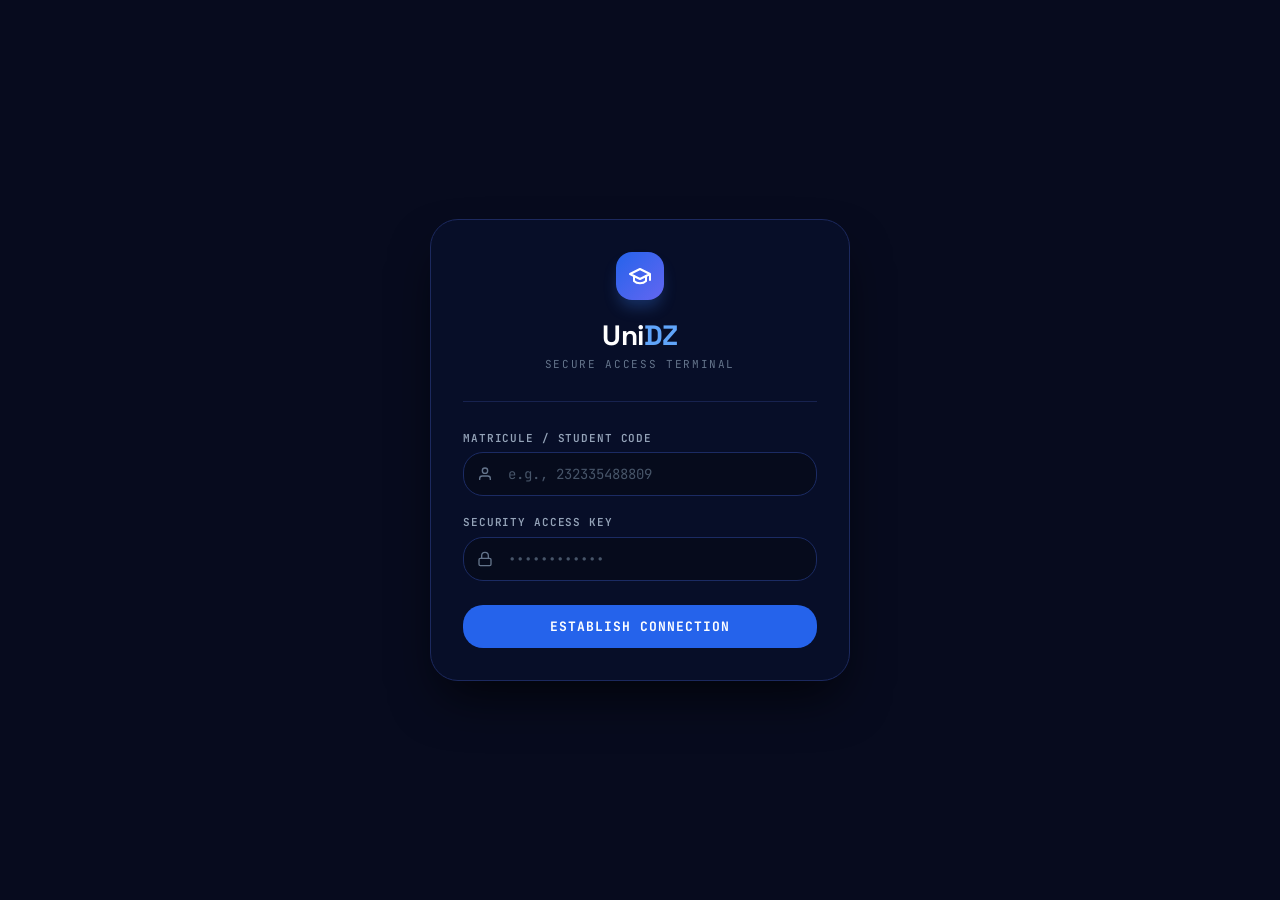
<file: frontend/home.html>
<!DOCTYPE html>
<html lang="en">
<head>
    <meta charset="UTF-8" />
    <meta name="viewport" content="width=device-width, initial-scale=1.0" />
    <title>UniDZ · Student Portal Dashboard</title>
    <link rel="preconnect" href="https://fonts.googleapis.com" />
    <link rel="preconnect" href="https://fonts.gstatic.com" crossorigin />
    <link href="https://fonts.googleapis.com/css2?family=Space+Mono:wght@400;700&family=Syne:wght@400;600;700;800&display=swap" rel="stylesheet" />
    <link rel="stylesheet" href="Style.css" />
</head>
<body>
    <canvas id="bg-canvas"></canvas>

    <div id="app">
        <aside id="sidebar">
            <div class="sidebar-brand">
                <div class="brand-text">
                    <h1>Uni<span>DZ</span></h1>
                    <small>Student Portal</small>
                </div>
            </div>

            <nav class="sidebar-menu">
                <div class="nav-item active" id="nav-home" onclick="navigate('home', this)">
                    Dashboard Overview
                </div>
                <div class="nav-item" id="nav-records" onclick="navigate('records', this)">
                    Academic Logs
                </div>
            </nav>

            <div class="sidebar-footer" onclick="handlePortalLogout()">
                Terminate Session
            </div>
        </aside>

        <div id="main">
            <header id="header">
                <div class="header-breadcrumb">
                    UniDZ / <span id="breadcrumb-label">Dashboard Overview</span>
                </div>
            </header>

            <div id="content">
                <div class="page active" id="page-home">
                    <div class="home-welcome-message" id="welcome-text">Loading session...</div>
                    <div class="profile-details" id="profile-details"></div>
                </div>

                <div class="page" id="page-records">
                    <div class="section-title">Academic Logs</div>
                    <div class="sem-tabs">
                        <div class="sem-tab active" data-sem="1" onclick="selectSem(1, this)">Semester 01</div>
                        <div class="sem-tab"        data-sem="2" onclick="selectSem(2, this)">Semester 02</div>
                        <div class="sem-tab"        data-sem="3" onclick="selectSem(3, this)">Semester 03</div>
                        <div class="sem-tab locked" title="Term Data Unreleased">Semester 04</div>
                    </div>
                    <div id="sem-content"></div>
                </div>
            </div>
        </div>
    </div>
    <script src="JS\home.js"></script>
</body>
</html>
</file>
<file: frontend/Style.css>
/* ── Google Fonts ── */
@import url('https://fonts.googleapis.com/css2?family=Inter:wght@300;400;500;600;700&family=Space+Grotesk:wght@400;500;600;700&family=JetBrains+Mono:wght@400;500;600;700&display=swap');
/* 1. CSS CUSTOM PROPERTIES (Design Tokens) */
:root {
  /* Typography */
  --font-sans:    "Inter", ui-sans-serif, system-ui, sans-serif;
  --font-display: "Space Grotesk", sans-serif;
  --font-mono:    "JetBrains Mono", ui-monospace, SFMono-Regular, monospace;

  /* Brand Palette */
  --color-brand-blue-400:   #60a5fa;
  --color-brand-blue-500:   #3b82f6;
  --color-brand-blue-600:   #2563eb;
  --color-brand-indigo-400: #818cf8;
  --color-brand-indigo-500: #6366f1;
  --color-brand-indigo-600: #4f46e5;

  /* Background Scale (Dark) */
  --bg-deep:          #070b1e;   /* app root dark bg */
  --bg-sidebar:       #0a0f24;
  --bg-header:        #080d20;
  --bg-card:          #0c1432;
  --bg-card-alt:      #0d163a;
  --bg-card-deep:     #070e28;
  --bg-surface:       #090f28;
  --bg-surface-alt:   #090f26;
  --bg-input:         #060b1c;
  --bg-modal:         #0c1432;
  --bg-inset:         #090e24;
  --bg-row-hover:     #0f193f;

  /* Border Colors (Dark) */
  --border-subtle:    #17224f;
  --border-mid:       #1a254c;
  --border-card:      #1c295e;
  --border-header:    #131d3d;
  --border-row:       #141d3e;
  --border-surface:   #141b3d;
  --border-modal:     #1e2c65;
  --border-input:     #1b2b63;

  /* Semantic Colors */
  --color-emerald-400: #34d399;
  --color-emerald-500: #10b981;
  --color-rose-400:    #fb7185;
  --color-amber-500:   #f59e0b;
  --color-sky-400:     #38bdf8;
  --color-teal-400:    #2dd4bf;
  --color-purple-400:  #c084fc;
  --color-red-500:     #ef4444;

  /* Text Scale */
  --text-primary:   #f1f5f9;   /* slate-100 */
  --text-secondary: #cbd5e1;   /* slate-300 */
  --text-muted:     #94a3b8;   /* slate-400 */
  --text-faint:     #64748b;   /* slate-500 */
  --text-subtle:    #475569;   /* slate-600 */

  /* Spacing / Radius */
  --radius-sm:   0.5rem;    /* 8px  */
  --radius-md:   0.75rem;   /* 12px */
  --radius-lg:   1rem;      /* 16px */
  --radius-xl:   1.25rem;   /* 20px */
  --radius-2xl:  1.5rem;    /* 24px */
  --radius-3xl:  1.75rem;   /* 28px */
  --radius-full: 9999px;

  /* Shadows */
  --shadow-card:   0 20px 25px -5px rgba(0,0,0,.4), 0 8px 10px -6px rgba(0,0,0,.4);
  --shadow-blue:   0 10px 15px -3px rgba(59,130,246,.15);
  --shadow-modal:  0 25px 50px -12px rgba(0,0,0,.7);

  /* Transitions */
  --transition-fast:   150ms ease;
  --transition-base:   200ms ease;
  --transition-slow:   300ms ease;
  --transition-colors: color var(--transition-base), background-color var(--transition-base),
                       border-color var(--transition-base);
}
/* 2. RESET / BASE */
*,
*::before,
*::after {
  box-sizing: border-box;
  margin: 0;
  padding: 0;
}

html {
  font-size: 16px;
  -webkit-font-smoothing: antialiased;
  -moz-osx-font-smoothing: grayscale;
  scroll-behavior: smooth;
}

body {
  font-family: var(--font-sans);
  background-color: var(--bg-deep);
  color: var(--text-primary);
  min-height: 100vh;
  line-height: 1.5;
}

img, svg { display: block; max-width: 100%; }

button {
  font-family: inherit;
  cursor: pointer;
  background: none;
  border: none;
}

input, textarea, select {
  font-family: inherit;
  font-size: inherit;
}

a { color: inherit; text-decoration: none; }

/* 3. SCROLLBAR */
::-webkit-scrollbar         { width: 6px; height: 6px; }
::-webkit-scrollbar-track   { background: transparent; }
::-webkit-scrollbar-thumb   { background: rgba(148,163,184,.2); border-radius: 4px; }
::-webkit-scrollbar-thumb:hover { background: rgba(148,163,184,.4); }

::-webkit-scrollbar-thumb        { background: rgba(255,255,255,.1); }
::-webkit-scrollbar-thumb:hover  { background: rgba(255,255,255,.2); }

/* 4. TYPOGRAPHY UTILITIES */
.font-sans    { font-family: var(--font-sans); }
.font-display { font-family: var(--font-display); }
.font-mono    { font-family: var(--font-mono); }
/* Display headings */
.heading-xl {
  font-family: var(--font-display);
  font-size: 2.25rem;  /* 36px */
  font-weight: 700;
  letter-spacing: -0.02em;
  line-height: 1.15;
  color: var(--text-primary);
}
.heading-lg {
  font-family: var(--font-display);
  font-size: 1.875rem; /* 30px */
  font-weight: 700;
  letter-spacing: -0.015em;
  color: var(--text-primary);
}
.heading-md {
  font-family: var(--font-display);
  font-size: 1.125rem; /* 18px */
  font-weight: 700;
  color: #fff;
}
.heading-sm {
  font-family: var(--font-display);
  font-size: 1rem;
  font-weight: 600;
  color: #fff;
}
/* Label / overline */
.label-overline {
  font-family: var(--font-mono);
  font-size: 0.6875rem; /* 11px */
  font-weight: 600;
  letter-spacing: 0.1em;
  text-transform: uppercase;
  color: var(--text-muted);
}
/* Code / mono inline */
.text-code {
  font-family: var(--font-mono);
  font-size: 0.75rem;
  color: var(--text-secondary);
}

/* 5. LAYOUT — APP SHELL */
#portal-app-root {
  display: flex;
  min-height: 100vh;
  background-color: var(--bg-deep);
  color: var(--text-primary);
  transition: var(--transition-colors);
}
/* Right workspace column */
#portal-main-workspace {
  flex: 1;
  display: flex;
  flex-direction: column;
  min-width: 0;
}
/* Scrollable main content */
#workspace-scrollable-content {
  flex: 1;
  overflow-y: auto;
  padding: 2rem;
}
@media (min-width: 768px) {
  #workspace-scrollable-content { padding: 2.5rem; }
}

/* 6. SIDEBAR */
#portal-sidebar {
  width: 16rem;          /* 256px */
  background-color: var(--bg-sidebar);
  color: #cbd5e1;
  display: flex;
  flex-direction: column;
  justify-content: space-between;
  border-right: 1px solid var(--border-mid);
  height: 100vh;
  position: sticky;
  top: 0;
  flex-shrink: 0;
}
/* Brand / logo row */
.sidebar-brand {
  padding: 1.5rem;
  display: flex;
  align-items: center;
  gap: 0.75rem;
  border-bottom: 1px solid #111c3d;
}

.sidebar-logo-icon {
  width: 2.25rem;
  height: 2.25rem;
  border-radius: var(--radius-md);
  background: linear-gradient(135deg, #2563eb, #6366f1);
  display: flex;
  align-items: center;
  justify-content: center;
  color: #fff;
  font-weight: 700;
  font-size: 1.125rem;
  box-shadow: 0 10px 15px -3px rgba(59,130,246,.2);
}

.sidebar-logo-icon svg {
  width: 1.25rem;
  height: 1.25rem;
  animation: pulse 2s cubic-bezier(0.4,0,0.6,1) infinite;
}

.sidebar-title {
  font-family: var(--font-display);
  font-size: 1.25rem;
  font-weight: 700;
  letter-spacing: 0.025em;
  color: #fff;
}
.sidebar-title span { color: var(--color-brand-blue-400); }

.sidebar-subtitle {
  font-family: var(--font-mono);
  font-size: 0.625rem;
  color: var(--text-faint);
  letter-spacing: 0.15em;
  text-transform: uppercase;
}
/* Navigation */
#sidebar-navigation {
  padding: 1rem;
  display: flex;
  flex-direction: column;
  gap: 0.5rem;
  margin-top: 1rem;
}

.nav-item {
  width: 100%;
  display: flex;
  align-items: center;
  gap: 1rem;
  padding: 0.875rem 0.75rem 0.875rem 0.75rem;
  border-radius: var(--radius-xl);
  font-size: 0.875rem;
  font-weight: 500;
  font-family: var(--font-sans);
  letter-spacing: 0.01em;
  transition: background-color var(--transition-base), color var(--transition-base),
              border-color var(--transition-base);
  position: relative;
  text-align: left;
  border-left: 4px solid transparent;
  color: #cbd5e1;
}

.nav-item:hover {
  background-color: rgba(15,23,42,.5);
  color: #fff;
}

.nav-item.active {
  background: linear-gradient(90deg, rgba(30,58,138,.6), rgba(30,58,138,.15));
  color: var(--color-brand-blue-400);
  border-left-color: var(--color-brand-blue-500);
}

.nav-item .nav-icon {
  width: 1.25rem;
  height: 1.25rem;
  transition: transform var(--transition-base);
  color: #94a3b8;
  flex-shrink: 0;
}

.nav-item:hover .nav-icon { transform: scale(1.1); color: #e2e8f0; }
.nav-item.active .nav-icon { color: var(--color-brand-blue-400); }

.nav-item .nav-active-dot {
  position: absolute;
  right: 0.75rem;
  width: 0.375rem;
  height: 0.375rem;
  border-radius: var(--radius-full);
  background-color: var(--color-brand-blue-500);
}
/* Sidebar footer / profile trigger */
#sidebar-footer {
  padding: 1rem;
  border-top: 1px solid #111c3d;
}

#profile-trigger-btn {
  width: 100%;
  display: flex;
  align-items: center;
  gap: 0.75rem;
  padding: 0.625rem;
  border-radius: var(--radius-xl);
  transition: background-color var(--transition-base);
  text-align: left;
}

#profile-trigger-btn:hover { background-color: rgba(15,23,42,.6); }

.profile-avatar {
  width: 2.5rem;
  height: 2.5rem;
  border-radius: var(--radius-full);
  background: linear-gradient(135deg, #6366f1, #3b82f6, #14b8a6);
  display: flex;
  align-items: center;
  justify-content: center;
  font-weight: 700;
  color: #fff;
  text-transform: uppercase;
  font-size: 0.875rem;
  border: 2px solid #334155;
  box-shadow: 0 4px 6px -1px rgba(0,0,0,.3);
  transition: border-color var(--transition-base);
  flex-shrink: 0;
}
#profile-trigger-btn:hover .profile-avatar { border-color: var(--color-brand-blue-400); }

.profile-name {
  font-size: 0.75rem;
  font-weight: 600;
  color: #fff;
  transition: color var(--transition-base);
  white-space: nowrap;
  overflow: hidden;
  text-overflow: ellipsis;
}
#profile-trigger-btn:hover .profile-name { color: var(--color-brand-blue-400); }

.profile-id {
  font-family: var(--font-mono);
  font-size: 0.625rem;
  color: var(--text-faint);
  white-space: nowrap;
  overflow: hidden;
  text-overflow: ellipsis;
}

.sidebar-version-bar {
  margin-top: 0.75rem;
  padding: 0 0.5rem;
  display: flex;
  align-items: center;
  justify-content: space-between;
  font-family: var(--font-mono);
  font-size: 0.625rem;
  color: #475569;
}

.sidebar-version-bar a:hover { color: var(--color-brand-blue-400); text-decoration: underline; }

/* 7. HEADER */
#portal-header {
  display: flex;
  align-items: center;
  justify-content: space-between;
  padding: 1.25rem 2rem;
  border-bottom: 1px solid var(--border-header);
  background-color: var(--bg-header);
  position: sticky;
  top: 0;
  z-index: 30;
  transition: var(--transition-colors);
}
/* Search bar */
.search-wrapper {
  position: relative;
  width: 100%;
  max-width: 28rem;
}

.search-icon {
  position: absolute;
  inset-block: 0;
  left: 1rem;
  display: flex;
  align-items: center;
  color: var(--text-muted);
  pointer-events: none;
}

.search-input {
  width: 100%;
  padding: 0.625rem 1rem 0.625rem 3rem;
  border-radius: var(--radius-full);
  border: 1px solid #1e293b;
  background-color: #111732;
  color: #f1f5f9;
  font-size: 0.875rem;
  transition: border-color var(--transition-base), box-shadow var(--transition-base),
              background-color var(--transition-base);
  outline: none;
}


.search-input::placeholder { color: #94a3b8; }

.search-input:focus {
  border-color: var(--color-brand-blue-500);
  box-shadow: 0 0 0 4px rgba(59,130,246,.12);
}

.search-clear-btn {
  position: absolute;
  right: 1rem;
  top: 50%;
  transform: translateY(-50%);
  font-family: var(--font-mono);
  font-size: 0.75rem;
  color: var(--text-muted);
  background-color: #1e293b;
  padding: 0.125rem 0.5rem;
  border-radius: var(--radius-sm);
  transition: color var(--transition-fast), background-color var(--transition-fast);
}
.search-clear-btn:hover { color: #e2e8f0; }
/* Header controls */
#header-controls {
  display: flex;
  align-items: center;
  gap: 1.5rem;
}

.connection-badge {
  display: none;
  align-items: center;
  gap: 0.5rem;
  padding: 0.375rem 0.75rem;
  border-radius: var(--radius-md);
  background-color: rgba(6,78,59,.3);
  color: #34d399;
  font-size: 0.75rem;
  font-weight: 500;
  border: 1px solid rgba(6,78,59,.3);
}

@media (min-width: 640px) { .connection-badge { display: flex; } }


.connection-badge-dot {
  width: 0.375rem;
  height: 0.375rem;
  border-radius: var(--radius-full);
  background-color: var(--color-emerald-500);
  animation: pulse 2s cubic-bezier(0.4,0,0.6,1) infinite;
}
/* Theme toggle */
.theme-toggle-group {
  display: flex;
  align-items: center;
  gap: 0.5rem;
  background-color: #111732;
  padding: 0.25rem;
  border-radius: var(--radius-full);
  border: 1px solid #1e293b;
}


.theme-btn {
  padding: 0.375rem;
  border-radius: var(--radius-full);
  transition: background-color var(--transition-slow), color var(--transition-slow);
}
/* .theme-btn.active-light — removed (always-dark build) */
.theme-btn.active-dark  { background-color: #1e293b; color: var(--color-brand-blue-400); box-shadow: 0 1px 3px rgba(0,0,0,.2); }
.theme-btn.inactive     { color: #94a3b8; }
.theme-btn.inactive:hover { color: #64748b; }
/* Toggle track */
.toggle-track {
  width: 2rem;
  height: 1rem;
  border-radius: var(--radius-full);
  background-color: #cbd5e1;
  position: relative;
  cursor: pointer;
  transition: background-color var(--transition-slow);
  display: none;
}
@media (min-width: 768px) { .toggle-track { display: block; } }
.toggle-track { background-color: var(--color-brand-blue-600); }

.toggle-thumb {
  width: 0.75rem;
  height: 0.75rem;
  border-radius: var(--radius-full);
  background-color: #fff;
  position: absolute;
  top: 0.125rem;
  left: 0.125rem;
  transition: transform var(--transition-slow);
}
.toggle-thumb.dark-active { transform: translateX(1.125rem); }
/* Notification bell */
#notifications-bell-btn {
  padding: 0.625rem;
  border-radius: var(--radius-full);
  border: 1px solid #1e293b;
  color: #cbd5e1;
  position: relative;
  transition: background-color var(--transition-base), color var(--transition-base);
}



.notification-dot {
  position: absolute;
  top: 0.375rem;
  right: 0.375rem;
  width: 0.5rem;
  height: 0.5rem;
  background-color: var(--color-red-500);
  border-radius: var(--radius-full);
  ring: 2px solid #fff;
}
/* Header user badge */
.header-user-group {
  display: flex;
  align-items: center;
  gap: 0.75rem;
  padding-left: 1rem;
  border-left: 1px solid #1e293b;
}

.header-user-name {
  font-size: 0.75rem;
  font-weight: 600;
  color: #fff;
  line-height: 1.25;
}

.header-user-role {
  font-family: var(--font-mono);
  font-size: 0.625rem;
  color: var(--text-muted);
}

.header-avatar {
  width: 2.25rem;
  height: 2.25rem;
  border-radius: var(--radius-full);
  background-color: rgba(37,99,235,.15);
  border: 1px solid rgba(30,64,175,.3);
  display: flex;
  align-items: center;
  justify-content: center;
  color: var(--color-brand-blue-400);
  font-weight: 700;
  text-transform: uppercase;
  font-size: 0.75rem;
}

/* 8. WELCOME CARD BANNER */
#welcome-banner-card {
  position: relative;
  overflow: hidden;
  border-radius: var(--radius-3xl);
  background: linear-gradient(90deg, #0d163a, #080d24);
  border: 1px solid #1a254c;
  padding: 2rem;
  color: #fff;
  box-shadow: var(--shadow-card);
  display: flex;
  flex-direction: column;
  align-items: center;
  justify-content: space-between;
  gap: 2rem;
}

@media (min-width: 768px) {
  #welcome-banner-card {
    flex-direction: row;
    padding: 2.5rem;
  }
}
/* Abstract glow decorations */
.welcome-glow-1 {
  position: absolute;
  top: 0; right: 0;
  width: 24rem; height: 24rem;
  background: rgba(37,99,235,.1);
  border-radius: var(--radius-full);
  filter: blur(3rem);
  pointer-events: none;
  margin-right: -5rem;
  margin-top: -5rem;
}

.welcome-glow-2 {
  position: absolute;
  bottom: 0;
  right: 25%;
  width: 15rem; height: 15rem;
  background: rgba(99,102,241,.05);
  border-radius: var(--radius-full);
  filter: blur(2rem);
  pointer-events: none;
}
/* Session badge */
.session-badge {
  display: inline-flex;
  align-items: center;
  gap: 0.5rem;
  padding: 0.375rem 0.875rem;
  border-radius: var(--radius-full);
  background-color: rgba(59,130,246,.1);
  color: var(--color-brand-blue-400);
  border: 1px solid rgba(59,130,246,.15);
  font-size: 0.75rem;
  font-weight: 500;
  font-family: var(--font-mono);
}

.welcome-headline {
  font-family: var(--font-display);
  font-size: 2rem;
  font-weight: 500;
  letter-spacing: -0.02em;
  line-height: 1.2;
  margin-top: 1rem;
}
@media (min-width: 768px) { .welcome-headline { font-size: 2.25rem; } }
.welcome-headline .name { color: #bfdbfe; font-weight: 600; }

.welcome-subtitle {
  color: #94a3b8;
  font-size: 0.875rem;
  font-family: var(--font-sans);
  font-weight: 300;
  line-height: 1.7;
  max-width: 36rem;
  margin-top: 0.75rem;
}
.welcome-subtitle .university { color: #fff; font-weight: 500; }
.welcome-subtitle .faculty    { color: #cbd5e1; font-weight: 500; }
/* Welcome meta row */
.welcome-meta-row {
  padding-top: 0.5rem;
  display: flex;
  flex-wrap: wrap;
  align-items: center;
  gap: 1rem;
  border-top: 1px solid rgba(30,41,59,.6);
  margin-top: 1rem;
}

.welcome-meta-chip {
  display: flex;
  align-items: center;
  gap: 0.375rem;
  background-color: #090e24;
  padding: 0.375rem 0.625rem;
  border-radius: var(--radius-md);
  border: 1px solid #0f172a;
  font-family: var(--font-mono);
  font-size: 0.75rem;
  color: #94a3b8;
}

.welcome-meta-chip svg { color: #818cf8; width: 0.875rem; height: 0.875rem; }
/* Illustration panel */
#welcome-card-illustration {
  position: relative;
  z-index: 10;
  width: 100%;
  flex-shrink: 0;
  height: 10rem;
  display: flex;
  align-items: center;
  justify-content: center;
  overflow: hidden;
}

@media (min-width: 768px) {
  #welcome-card-illustration { width: 18rem; height: 12rem; }
}
@media (min-width: 1024px) {
  #welcome-card-illustration { width: 24rem; }
}

.welcome-illustration-img {
  object-fit: contain;
  width: 100%;
  height: 100%;
  max-height: 11rem;
  filter: drop-shadow(0 25px 25px rgba(0,0,0,.5));
}
@media (min-width: 768px) { .welcome-illustration-img { max-height: 13rem; } }

/* 9. INFO CARDS GRID */
#student-info-section { display: flex; flex-direction: column; gap: 1.5rem; }

.info-section-header {
  display: flex;
  align-items: center;
  justify-content: space-between;
}

.info-section-title {
  font-family: var(--font-display);
  font-size: 1.5rem;
  font-weight: 600;
  color: #fff;
  letter-spacing: -0.015em;
  display: flex;
  align-items: center;
  gap: 0.5rem;
}

.info-section-badge {
  font-family: var(--font-mono);
  font-size: 0.6875rem;
  font-weight: 400;
  color: var(--text-faint);
  padding: 0.125rem 0.5rem;
  border-radius: var(--radius-full);
  background-color: #121c3c;
  border: 1px solid rgba(30,41,59,.6);
}

#info-cards-grid {
  display: grid;
  grid-template-columns: 1fr;
  gap: 1.25rem;
}

@media (min-width: 640px)  { #info-cards-grid { grid-template-columns: repeat(2, 1fr); } }
@media (min-width: 1024px) { #info-cards-grid { grid-template-columns: repeat(4, 1fr); } }

.info-card {
  cursor: pointer;
  border-radius: var(--radius-2xl);
  padding: 1.5rem;
  display: flex;
  flex-direction: column;
  align-items: center;
  justify-content: center;
  text-align: center;
  transition: transform var(--transition-slow), box-shadow var(--transition-slow),
              border-color var(--transition-slow);
  position: relative;
  overflow: hidden;
  height: 11rem;
  background-color: var(--bg-card-alt);
  border: 1px solid var(--border-card);
}


.info-card:hover {
  transform: scale(1.025) translateY(-4px);
  border-color: rgba(59,130,246,.4);
  box-shadow: 0 20px 25px -5px rgba(0,0,0,.5), 0 8px 10px -6px rgba(59,130,246,.05);
}
/* Corner gradient accent */
.info-card-corner {
  position: absolute;
  top: 0; right: 0;
  width: 4rem; height: 4rem;
  border-bottom-left-radius: var(--radius-full);
  opacity: 0.8;
  transition: transform var(--transition-slow);
}
.info-card:hover .info-card-corner { transform: scale(1.25); }
/* Color variants */
.info-card-corner.blue    { background: linear-gradient(225deg, rgba(59,130,246,.2), rgba(37,99,235,.05)); }
.info-card-corner.indigo  { background: linear-gradient(225deg, rgba(99,102,241,.2), rgba(79,70,229,.05)); }
.info-card-corner.purple  { background: linear-gradient(225deg, rgba(192,132,252,.2), rgba(147,51,234,.05)); }
.info-card-corner.violet  { background: linear-gradient(225deg, rgba(139,92,246,.2), rgba(109,40,217,.05)); }
.info-card-corner.sky     { background: linear-gradient(225deg, rgba(56,189,248,.2), rgba(14,165,233,.05)); }
.info-card-corner.teal    { background: linear-gradient(225deg, rgba(45,212,191,.2), rgba(20,184,166,.05)); }

.info-card-icon {
  position: absolute;
  top: 1rem; right: 1rem;
  width: 1rem; height: 1rem;
  opacity: 0.6;
  transition: opacity var(--transition-base);
}
.info-card:hover .info-card-icon { opacity: 1; }

.info-card-label {
  font-family: var(--font-mono);
  font-size: 0.625rem;
  font-weight: 500;
  letter-spacing: 0.15em;
  text-transform: uppercase;
  color: var(--text-faint);
  transition: color var(--transition-base);
  position: relative;
  z-index: 1;
}
.info-card:hover .info-card-label { color: var(--color-brand-blue-400); }

.info-card-value {
  font-family: var(--font-display);
  font-weight: 700;
  line-height: 1.25;
  color: #fff;
  position: relative;
  z-index: 1;
  margin-top: 0.75rem;
}
.info-card-value.text-xl  { font-size: 1.25rem; }
.info-card-value.text-base { font-size: 1rem; font-weight: 600; }
.info-card-value.text-rank {
  font-family: var(--font-mono);
  font-size: 3rem;
  letter-spacing: -0.02em;
  color: #93c5fd;
  padding: 0.25rem 0;
}

.info-card-sublabel {
  font-family: var(--font-mono);
  font-size: 0.625rem;
  letter-spacing: 0.1em;
  text-transform: uppercase;
  color: var(--text-faint);
  display: block;
  margin-top: 0.25rem;
}

/* 10. HOME WIDGETS ROW */
#home-widgets-row {
  display: grid;
  grid-template-columns: 1fr;
  gap: 1.5rem;
}
@media (min-width: 1024px) {
  #home-widgets-row { grid-template-columns: repeat(12, 1fr); }
}
/* Generic dark card */
.dark-card {
  border-radius: var(--radius-2xl);
  background-color: var(--bg-card-deep);
  border: 1px solid var(--border-card);
  padding: 1.5rem;
  display: flex;
  flex-direction: column;
  gap: 1rem;
  box-shadow: var(--shadow-card);
}
/* Lecture session widget */
.session-widget { /* lg:col-span-7 */ }

.session-row {
  padding: 1rem;
  border-radius: var(--radius-xl);
  background-color: #090f28;
  border: 1px solid #141b3d;
  display: flex;
  align-items: center;
  justify-content: space-between;
  gap: 1rem;
}

.session-icon-wrap {
  width: 2.5rem; height: 2.5rem;
  border-radius: var(--radius-md);
  background-color: rgba(59,130,246,.1);
  display: flex;
  align-items: center;
  justify-content: center;
  color: var(--color-brand-blue-400);
  flex-shrink: 0;
}

.session-time {
  font-family: var(--font-mono);
  font-size: 0.625rem;
  color: var(--text-faint);
  text-transform: uppercase;
  letter-spacing: 0.08em;
  display: block;
}

.session-title {
  font-weight: 700;
  font-size: 0.875rem;
  color: #fff;
}

.session-room   { color: #cbd5e1; font-weight: 500; font-size: 0.75rem; display: block; text-align: right; }
.session-teacher { color: var(--text-faint); font-size: 0.75rem; display: block; text-align: right; }
/* Security widget */
.security-widget { /* lg:col-span-5 */ }

.security-badge-row {
  display: flex;
  align-items: center;
  justify-content: space-between;
  font-family: var(--font-mono);
  font-size: 0.75rem;
  color: var(--text-faint);
  background-color: #090f28;
  padding: 0.625rem 0.875rem;
  border-radius: var(--radius-xl);
  border: 1px solid #141b3d;
}

.security-badge-row .check {
  display: flex;
  align-items: center;
  gap: 0.375rem;
}

.security-badge-row .check svg { color: var(--color-emerald-500); }
/* "Weekly Timetable →" link */
.widget-link {
  font-family: var(--font-mono);
  font-size: 0.75rem;
  font-weight: 500;
  color: var(--color-brand-blue-400);
  transition: color var(--transition-fast);
  background: none;
  border: none;
  cursor: pointer;
}
.widget-link:hover { color: #93c5fd; text-decoration: underline; }

/* 11. TRANSCRIPT VIEW */
#portal-transcript-view { display: flex; flex-direction: column; gap: 2rem; }
/* Metrics row */
#transcript-metrics {
  display: grid;
  grid-template-columns: 1fr;
  gap: 1.25rem;
}
@media (min-width: 640px)  { #transcript-metrics { grid-template-columns: repeat(2, 1fr); } }
@media (min-width: 1024px) { #transcript-metrics { grid-template-columns: repeat(4, 1fr); } }

.metric-card {
  border-radius: var(--radius-2xl);
  padding: 1.5rem;
  display: flex;
  align-items: center;
  gap: 1.25rem;
  position: relative;
  overflow: hidden;
}

.metric-card.gpa {
  background: linear-gradient(135deg, rgba(37,99,235,.1) 0%, rgba(29,78,216,.05) 50%, transparent);
  border: 1px solid rgba(59,130,246,.15);
}

.metric-card.credits,
.metric-card.status {
  background-color: var(--bg-card-alt);
  border: 1px solid var(--border-card);
}

.metric-icon-wrap {
  width: 3rem; height: 3rem;
  border-radius: var(--radius-xl);
  display: flex;
  align-items: center;
  justify-content: center;
  flex-shrink: 0;
}

.metric-icon-wrap.blue   { background-color: rgba(59,130,246,.1);  border: 1px solid rgba(59,130,246,.2);  color: var(--color-brand-blue-500); }
.metric-icon-wrap.indigo { background-color: rgba(99,102,241,.1);  border: 1px solid rgba(99,102,241,.2);  color: var(--color-brand-indigo-400); }
.metric-icon-wrap.green  { background-color: rgba(16,185,129,.1);  border: 1px solid rgba(16,185,129,.2);  color: var(--color-emerald-400); }
.metric-icon-wrap.red    { background-color: rgba(239,68,68,.1);   border: 1px solid rgba(239,68,68,.2);   color: #f87171; }

.metric-label {
  font-family: var(--font-mono);
  font-size: 0.6875rem;
  font-weight: 600;
  letter-spacing: 0.08em;
  text-transform: uppercase;
  color: var(--text-muted);
  display: block;
}

.metric-value {
  font-family: var(--font-display);
  font-size: 1.875rem;
  font-weight: 800;
  color: #fff;
  display: flex;
  align-items: baseline;
  gap: 0.25rem;
  margin-top: 0.125rem;
}

.metric-value-unit { font-size: 0.75rem; font-weight: 400; color: var(--text-muted); }

.metric-verdict {
  font-family: var(--font-display);
  font-size: 1.25rem;
  font-weight: 700;
  margin-top: 0.125rem;
}
.metric-verdict.pass { color: var(--color-emerald-400); }
.metric-verdict.fail { color: #f87171; }

.metric-desc {
  font-size: 0.75rem;
  color: var(--text-muted);
  margin-top: 0.25rem;
}
/* GPA corner tag */
.metric-corner-tag {
  position: absolute;
  top: 0; right: 0;
  padding: 0.25rem 0.5rem;
  font-family: var(--font-mono);
  font-size: 0.5625rem;
  color: rgba(59,130,246,.4);
  font-weight: 700;
  letter-spacing: 0.1em;
  text-transform: uppercase;
  background-color: rgba(59,130,246,.05);
  border-bottom-left-radius: var(--radius-md);
}
/* Table container */
#transcript-table-container {
  border-radius: var(--radius-2xl);
  background-color: var(--bg-card-deep);
  border: 1px solid var(--border-card);
  overflow: hidden;
  box-shadow: var(--shadow-card);
}
/* Filter bar */
.table-filter-bar {
  padding: 1.5rem;
  border-bottom: 1px solid #141d3e;
  display: flex;
  flex-direction: column;
  gap: 1rem;
  align-items: flex-start;
}
@media (min-width: 768px) {
  .table-filter-bar {
    flex-direction: row;
    align-items: center;
    justify-content: space-between;
  }
}
/* Pill filter buttons */
.filter-pill {
  padding: 0.5rem 1rem;
  font-size: 0.75rem;
  font-weight: 500;
  font-family: var(--font-mono);
  border-radius: var(--radius-md);
  transition: background-color var(--transition-base), color var(--transition-base);
  border: none;
}

.filter-pill.active {
  background-color: var(--color-brand-blue-600);
  color: #fff;
  box-shadow: 0 4px 6px -1px rgba(37,99,235,.3);
}

.filter-pill.inactive {
  background-color: #0f172a;
  color: var(--text-muted);
  border: 1px solid #1e293b;
}
.filter-pill.inactive:hover { color: #fff; }
/* Grades table */
#grades-records-table {
  width: 100%;
  text-align: left;
  border-collapse: collapse;
}

#grades-records-table thead tr {
  border-bottom: 1px solid #141d3e;
  background-color: #090f28;
  color: var(--text-muted);
  font-family: var(--font-mono);
  font-size: 0.6875rem;
  letter-spacing: 0.08em;
  text-transform: uppercase;
  font-weight: 600;
}

#grades-records-table thead th {
  padding: 1rem 1.5rem;
}

#grades-records-table tbody tr {
  border-bottom: 1px solid #141d3e;
  color: #e2e8f0;
  font-size: 0.875rem;
  transition: background-color var(--transition-fast);
}

#grades-records-table tbody tr:hover { background-color: rgba(15,25,63,.4); }

#grades-records-table tbody td {
  padding: 1.125rem 1.5rem;
}

.grade-module-name { font-weight: 600; color: #fff; }
.grade-module-code {
  font-family: var(--font-mono);
  font-size: 0.6875rem;
  color: var(--text-faint);
  margin-top: 0.125rem;
}

.grade-credit-badge {
  background-color: #090f2a;
  padding: 0.25rem 0.5rem;
  border-radius: var(--radius-sm);
  font-size: 0.75rem;
  border: 1px solid rgba(49,46,129,.4);
  color: #a5b4fc;
  font-family: var(--font-mono);
}

.grade-pass {
  color: var(--color-emerald-400);
  font-weight: 600;
}
.grade-fail { color: #fb7185; }

.grade-amber { color: rgba(245,158,11,.9); }

.status-badge {
  display: inline-flex;
  align-items: center;
  gap: 0.375rem;
  padding: 0.25rem 0.625rem;
  border-radius: var(--radius-full);
  font-family: var(--font-mono);
  font-size: 0.625rem;
  font-weight: 500;
  line-height: 1;
}

.status-badge.passed {
  background-color: rgba(16,185,129,.1);
  color: var(--color-emerald-400);
  border: 1px solid rgba(16,185,129,.2);
}
.status-badge.failed {
  background-color: rgba(244,63,94,.1);
  color: #fb7185;
  border: 1px solid rgba(244,63,94,.2);
}
.status-badge-dot {
  width: 0.25rem; height: 0.25rem;
  border-radius: var(--radius-full);
}
.status-badge.passed .status-badge-dot { background-color: var(--color-emerald-400); }
.status-badge.failed .status-badge-dot { background-color: #fb7185; }
/* Edit row inputs */
.grade-input {
  width: 4rem;
  padding: 0.25rem 0.375rem;
  text-align: center;
  background-color: #0f172a;
  border: 1px solid #334155;
  color: #fff;
  border-radius: var(--radius-sm);
  font-family: var(--font-mono);
  font-size: 0.75rem;
  outline: none;
  transition: border-color var(--transition-base);
}
.grade-input:focus { border-color: var(--color-brand-blue-500); }

.edit-btn {
  padding: 0.375rem;
  border-radius: var(--radius-md);
  background-color: #0f172a;
  border: 1px solid #1e293b;
  color: var(--text-muted);
  transition: color var(--transition-fast), border-color var(--transition-fast),
              background-color var(--transition-fast);
  display: flex;
  align-items: center;
  justify-content: center;
  margin: 0 auto;
}
.edit-btn:hover {
  color: var(--color-brand-blue-400);
  border-color: rgba(59,130,246,.3);
}

.save-btn {
  padding: 0.25rem 0.5rem;
  border-radius: var(--radius-sm);
  background-color: #059669;
  color: #fff;
  font-size: 0.75rem;
  display: flex;
  align-items: center;
  gap: 0.25rem;
  transition: background-color var(--transition-fast);
}
.save-btn:hover { background-color: #10b981; }

.cancel-btn {
  padding: 0.25rem 0.5rem;
  border-radius: var(--radius-sm);
  background-color: #1e293b;
  color: #cbd5e1;
  font-size: 0.75rem;
  transition: background-color var(--transition-fast);
}
.cancel-btn:hover { background-color: #334155; }
/* Disclaimer footer */
.table-disclaimer {
  padding: 1rem;
  background-color: rgba(10,15,38,.6);
  color: var(--text-muted);
  font-size: 0.75rem;
  font-family: var(--font-mono);
  border-top: 1px solid #141d3e;
  display: flex;
  align-items: flex-start;
  gap: 0.5rem;
}
.table-disclaimer svg { color: var(--color-amber-500); flex-shrink: 0; margin-top: 0.125rem; }

/* 12. SCHEDULE VIEW */
#portal-schedule-view { display: flex; flex-direction: column; gap: 2rem; }

.schedule-grid {
  display: grid;
  grid-template-columns: 1fr;
  gap: 2rem;
}
@media (min-width: 1024px) {
  .schedule-grid { grid-template-columns: repeat(12, 1fr); }
}
/* Day tab group */
.day-tab-group {
  display: flex;
  flex-wrap: wrap;
  gap: 0.375rem;
  background-color: #060b1e;
  padding: 0.25rem;
  border-radius: var(--radius-xl);
  border: 1px solid #0f172a;
}

.day-tab {
  padding: 0.375rem 0.75rem;
  border-radius: var(--radius-md);
  font-family: var(--font-mono);
  font-size: 0.75rem;
  font-weight: 500;
  transition: background-color var(--transition-base), color var(--transition-base);
  border: none;
}
.day-tab.active {
  background-color: var(--color-brand-blue-600);
  color: #fff;
  box-shadow: 0 1px 3px rgba(0,0,0,.2);
}
.day-tab.inactive { color: var(--text-muted); }
.day-tab.inactive:hover { color: #fff; }
/* Timetable event card */
.schedule-event {
  padding: 1.25rem;
  border-radius: var(--radius-2xl);
  background-color: var(--bg-surface);
  border: 1px solid var(--border-surface);
  transition: border-color var(--transition-base), background-color var(--transition-base);
  display: flex;
  flex-direction: column;
  gap: 1rem;
  align-items: stretch;
}

@media (min-width: 640px) {
  .schedule-event {
    flex-direction: row;
    align-items: center;
    justify-content: space-between;
  }
}

.schedule-event:hover {
  border-color: rgba(71,85,105,.5);
  background-color: #0c1539;
}

.schedule-event-clock-icon {
  width: 2.5rem; height: 2.5rem;
  border-radius: var(--radius-xl);
  background-color: #0f172a;
  border: 1px solid #1e293b;
  display: flex;
  align-items: center;
  justify-content: center;
  flex-shrink: 0;
  color: var(--text-muted);
}

.schedule-event-time {
  font-family: var(--font-mono);
  font-size: 0.75rem;
  font-weight: 600;
  color: var(--color-brand-blue-400);
}

.session-type-badge {
  display: inline-block;
  padding: 0.125rem 0.5rem;
  border-radius: var(--radius-sm);
  font-family: var(--font-mono);
  font-size: 0.625rem;
  font-weight: 500;
}
.session-type-badge.lecture { background-color: rgba(99,102,241,.1); color: #a5b4fc; border: 1px solid rgba(99,102,241,.2); }
.session-type-badge.td      { background-color: rgba(245,158,11,.1); color: #fcd34d; border: 1px solid rgba(245,158,11,.2); }
.session-type-badge.tp      { background-color: rgba(16,185,129,.1); color: var(--color-emerald-400); border: 1px solid rgba(16,185,129,.2); }

.schedule-event-title {
  font-weight: 700;
  font-size: 1rem;
  color: #fff;
  letter-spacing: 0.01em;
  transition: color var(--transition-base);
  line-height: 1.3;
}
.schedule-event:hover .schedule-event-title { color: #bfdbfe; }

.schedule-event-meta { font-size: 0.75rem; flex-shrink: 0; }

.schedule-meta-room, .schedule-meta-teacher {
  display: flex;
  align-items: center;
  gap: 0.375rem;
  white-space: nowrap;
  overflow: hidden;
  text-overflow: ellipsis;
}

.schedule-meta-room svg    { color: var(--color-brand-blue-500); flex-shrink: 0; }
.schedule-meta-teacher svg { color: var(--color-brand-indigo-400); flex-shrink: 0; }
/* Empty state */
.empty-timetable {
  padding: 3rem 1rem;
  text-align: center;
  color: var(--text-faint);
  font-family: var(--font-mono);
  font-size: 0.75rem;
  border: 2px dashed #1e293b;
  border-radius: var(--radius-xl);
}
/* Document library */
#document-library-container {
  border-radius: var(--radius-2xl);
  background-color: var(--bg-card-deep);
  border: 1px solid var(--border-card);
  padding: 1.5rem;
  box-shadow: var(--shadow-card);
}

.doc-type-filter {
  display: flex;
  flex-wrap: wrap;
  gap: 0.375rem;
}

.doc-type-btn {
  padding: 0.25rem 0.75rem;
  border-radius: var(--radius-full);
  font-family: var(--font-mono);
  font-size: 0.625rem;
  font-weight: 500;
  transition: background-color var(--transition-base), color var(--transition-base);
  border: none;
}
.doc-type-btn.active { background-color: var(--color-brand-indigo-600); color: #fff; }
.doc-type-btn.inactive {
  background-color: #0f172a;
  color: var(--text-muted);
  border: 1px solid #1e293b;
}
.doc-type-btn.inactive:hover { color: #fff; }

#digital-slides-list {
  display: flex;
  flex-direction: column;
  gap: 0.75rem;
  max-height: 22.5rem;
  overflow-y: auto;
  padding-right: 0.25rem;
}

.doc-item {
  padding: 0.75rem;
  background-color: var(--bg-surface-alt);
  border-radius: var(--radius-xl);
  border: 1px solid #0f172a;
  transition: background-color var(--transition-fast), border-color var(--transition-fast);
  display: flex;
  align-items: center;
  justify-content: space-between;
  gap: 0.75rem;
}
.doc-item:hover {
  background-color: #0b102c;
  border-color: #1e293b;
}

.doc-icon-wrap {
  width: 2.25rem; height: 2.25rem;
  border-radius: var(--radius-md);
  background-color: rgba(99,102,241,.1);
  display: flex;
  align-items: center;
  justify-content: center;
  flex-shrink: 0;
  color: var(--color-brand-indigo-400);
}

.doc-title {
  font-weight: 700;
  font-size: 0.75rem;
  color: #e2e8f0;
  white-space: nowrap;
  overflow: hidden;
  text-overflow: ellipsis;
  transition: color var(--transition-fast);
}
.doc-item:hover .doc-title { color: #fff; }

.doc-meta {
  display: flex;
  align-items: center;
  gap: 0.5rem;
  font-family: var(--font-mono);
  font-size: 0.625rem;
  color: var(--text-faint);
}
.doc-meta .module-name { color: #a5b4fc; font-weight: 500; white-space: nowrap; overflow: hidden; text-overflow: ellipsis; max-width: 7.5rem; }

.download-btn {
  padding: 0.375rem;
  border-radius: var(--radius-md);
  background-color: #0f172a;
  border: 1px solid #1e293b;
  color: var(--text-muted);
  transition: color var(--transition-fast), background-color var(--transition-fast),
              border-color var(--transition-fast);
  display: flex;
  align-items: center;
  gap: 0.25rem;
  flex-shrink: 0;
}
.download-btn:hover {
  color: #fff;
  background-color: var(--color-brand-indigo-600);
  border-color: var(--color-brand-indigo-500);
}

.download-btn-count { font-family: var(--font-mono); font-size: 0.5625rem; font-weight: 500; padding: 0 0.125rem; }
/* Upload link button */
#add-custom-document-btn {
  width: 100%;
  display: flex;
  align-items: center;
  justify-content: center;
  gap: 0.5rem;
  padding: 0.5rem 0.75rem;
  font-family: var(--font-mono);
  font-size: 0.75rem;
  font-weight: 500;
  border-radius: var(--radius-xl);
  border: 2px dashed #1e293b;
  color: var(--color-brand-indigo-400);
  transition: color var(--transition-base), border-color var(--transition-base),
              background-color var(--transition-base);
}
#add-custom-document-btn:hover {
  color: #fff;
  border-color: rgba(99,102,241,.5);
  background-color: rgba(99,102,241,.05);
}

/* 13. STUDENT ID CARD (Profile View) */
#id-card-layout-container {
  display: flex;
  flex-direction: column;
  align-items: center;
  gap: 2rem;
}
@media (min-width: 768px) {
  #id-card-layout-container {
    flex-direction: row;
    align-items: flex-start;
  }
}
/* Physical card mockup */
.id-card-mockup {
  position: relative;
  width: 100%;
  max-width: 28rem;
  height: 16rem;
  border-radius: var(--radius-2xl);
  background: linear-gradient(135deg, #121c4b 0%, #09102c 50%, #04081c 100%);
  border: 1px solid rgba(59,130,246,.25);
  padding: 1.5rem;
  color: #fff;
  box-shadow: var(--shadow-modal);
  display: flex;
  flex-direction: column;
  justify-content: space-between;
  overflow: hidden;
  flex-shrink: 0;
}

.id-card-glow {
  position: absolute;
  top: -3rem; right: -3rem;
  width: 11rem; height: 11rem;
  background: rgba(59,130,246,.1);
  border-radius: var(--radius-full);
  filter: blur(2rem);
  transition: transform var(--transition-slow);
  pointer-events: none;
}
.id-card-mockup:hover .id-card-glow { transform: scale(1.25); }

.id-card-top {
  display: flex;
  align-items: flex-start;
  justify-content: space-between;
  position: relative;
  z-index: 1;
}

.id-card-brand-icon {
  width: 1.75rem; height: 1.75rem;
  border-radius: var(--radius-sm);
  background-color: var(--color-brand-blue-600);
  display: flex;
  align-items: center;
  justify-content: center;
  font-weight: 700;
  font-size: 0.75rem;
  text-transform: uppercase;
}

.id-card-brand-title {
  font-family: var(--font-display);
  font-weight: 700;
  letter-spacing: 0.05em;
  font-size: 0.75rem;
  text-transform: uppercase;
}

.id-card-brand-sub {
  font-family: var(--font-mono);
  font-size: 0.5rem;
  letter-spacing: 0.2em;
  color: #94a3b8;
  text-transform: uppercase;
}

.id-card-status-badge {
  font-family: var(--font-mono);
  font-size: 0.5rem;
  text-transform: uppercase;
  letter-spacing: 0.1em;
  background-color: rgba(59,130,246,.1);
  border: 1px solid rgba(59,130,246,.2);
  color: var(--color-brand-blue-400);
  padding: 0.125rem 0.5rem;
  border-radius: var(--radius-sm);
}

.id-card-middle {
  display: flex;
  align-items: center;
  gap: 1.25rem;
  position: relative;
  z-index: 1;
  padding: 0.5rem 0;
}

.id-card-avatar {
  width: 5rem; height: 5rem;
  border-radius: var(--radius-xl);
  background: linear-gradient(135deg, #6366f1, #3b82f6);
  border: 2px solid rgba(71,85,105,.6);
  display: flex;
  align-items: center;
  justify-content: center;
  font-weight: 700;
  font-size: 1.5rem;
  text-transform: uppercase;
  flex-shrink: 0;
}

.id-card-name {
  font-weight: 700;
  font-size: 1rem;
  line-height: 1.25;
}

.id-card-major {
  font-family: var(--font-mono);
  font-size: 0.625rem;
  text-transform: uppercase;
  letter-spacing: 0.1em;
  color: #93c5fd;
}

.id-card-email,
.id-card-university {
  font-family: var(--font-mono);
  font-size: 0.5625rem;
  color: #94a3b8;
}

.id-card-footer {
  display: flex;
  align-items: flex-end;
  justify-content: space-between;
  border-top: 1px solid rgba(30,41,59,.8);
  padding-top: 0.75rem;
  position: relative;
  z-index: 1;
  font-family: var(--font-mono);
  font-size: 0.5625rem;
}

.id-card-footer-label {
  font-size: 0.4375rem;
  text-transform: uppercase;
  color: #64748b;
  display: block;
  letter-spacing: 0.05em;
  margin-bottom: 0.125rem;
}

.id-card-footer-value { color: #cbd5e1; letter-spacing: 0.025em; }
/* Authenticity panel */
#id-card-actions-panel { flex: 1; display: flex; flex-direction: column; gap: 1.5rem; }

.authenticity-panel {
  border-radius: var(--radius-2xl);
  background-color: var(--bg-card-deep);
  border: 1px solid var(--border-card);
  padding: 1.5rem;
  display: flex;
  flex-direction: column;
  gap: 1rem;
}

.authenticity-row {
  display: flex;
  justify-content: space-between;
  align-items: center;
  padding: 0.625rem 0;
  border-bottom: 1px solid rgba(30,41,59,.6);
}
.authenticity-row:last-child { border-bottom: none; }

.authenticity-key {
  font-family: var(--font-mono);
  font-size: 0.75rem;
  color: var(--text-muted);
}

.authenticity-value {
  font-weight: 700;
  font-size: 0.75rem;
  color: #fff;
  text-align: right;
}
.authenticity-value.muted { font-weight: 600; color: #e2e8f0; }
/* Action buttons */
.btn-primary {
  flex: 1;
  padding: 0.625rem 1rem;
  border-radius: var(--radius-xl);
  background-color: var(--color-brand-blue-600);
  font-family: var(--font-mono);
  font-size: 0.75rem;
  font-weight: 700;
  color: #fff;
  transition: background-color var(--transition-base), box-shadow var(--transition-base);
  text-align: center;
  border: none;
}
.btn-primary:hover {
  background-color: var(--color-brand-blue-500);
  box-shadow: var(--shadow-blue);
}

.btn-secondary {
  padding: 0.625rem 1rem;
  border-radius: var(--radius-xl);
  border: 1px solid #1e293b;
  background-color: #060b1e;
  font-family: var(--font-mono);
  font-size: 0.75rem;
  font-weight: 500;
  color: #cbd5e1;
  display: flex;
  align-items: center;
  gap: 0.375rem;
  transition: background-color var(--transition-base), border-color var(--transition-base);
}
.btn-secondary:hover {
  background-color: #0a0f26;
  border-color: #334155;
}

/* 14. EDIT PROFILE MODAL */
.modal-overlay {
  position: fixed;
  inset: 0;
  z-index: 50;
  display: flex;
  align-items: center;
  justify-content: center;
  padding: 1rem;
}

#modal-backdrop {
  position: absolute;
  inset: 0;
  background-color: rgba(2,6,23,.8);
  backdrop-filter: blur(4px);
  -webkit-backdrop-filter: blur(4px);
}

#profile-edit-modal-card {
  position: relative;
  width: 100%;
  max-width: 36rem;
  background-color: var(--bg-modal);
  border: 1px solid var(--border-modal);
  border-radius: var(--radius-3xl);
  overflow: hidden;
  box-shadow: var(--shadow-modal);
  z-index: 10;
  color: #fff;
}
/* Top accent line */
.modal-accent-bar {
  position: absolute;
  top: 0; left: 0; right: 0;
  height: 0.375rem;
  background: linear-gradient(90deg, var(--color-brand-blue-500), var(--color-brand-indigo-600));
}

.modal-body { padding: 1.5rem; display: flex; flex-direction: column; gap: 1.5rem; }
@media (min-width: 768px) { .modal-body { padding: 2rem; } }

.modal-header-section {
  padding-bottom: 1rem;
  border-bottom: 1px solid #132049;
}

.modal-title {
  font-family: var(--font-display);
  font-size: 1.25rem;
  font-weight: 700;
  color: #fff;
  display: flex;
  align-items: center;
  gap: 0.5rem;
}
.modal-title svg { color: var(--color-brand-blue-400); }

.modal-subtitle { font-size: 0.75rem; color: var(--text-muted); margin-top: 0.375rem; }
/* Form grid */
.modal-form-grid {
  display: grid;
  grid-template-columns: 1fr;
  gap: 1rem;
  max-height: 25rem;
  overflow-y: auto;
  padding-right: 0.25rem;
}
@media (min-width: 640px) {
  .modal-form-grid { grid-template-columns: repeat(2, 1fr); }
}

.form-field { display: flex; flex-direction: column; gap: 0.375rem; }
.form-field.full-width { grid-column: 1 / -1; }

.form-label {
  font-family: var(--font-mono);
  font-size: 0.6875rem;
  font-weight: 600;
  letter-spacing: 0.08em;
  text-transform: uppercase;
  color: var(--text-muted);
}

.form-input {
  width: 100%;
  background-color: #070c20;
  border: 1px solid var(--border-input);
  border-radius: var(--radius-xl);
  padding: 0.625rem 1rem;
  font-size: 0.875rem;
  color: #e2e8f0;
  outline: none;
  transition: border-color var(--transition-base);
}
.form-input:focus { border-color: var(--color-brand-blue-500); }
.form-input::placeholder { color: #475569; }
/* Info notice in modal */
.modal-info-notice {
  padding: 0.75rem;
  background-color: rgba(59,130,246,.1);
  border: 1px solid rgba(59,130,246,.15);
  border-radius: var(--radius-xl);
  font-family: var(--font-mono);
  font-size: 0.75rem;
  color: #bfdbfe;
  display: flex;
  align-items: flex-start;
  gap: 0.625rem;
}
.modal-info-notice svg { color: var(--color-brand-blue-400); flex-shrink: 0; margin-top: 0.125rem; }
/* Modal footer */
.modal-footer {
  display: flex;
  align-items: center;
  justify-content: flex-end;
  gap: 0.75rem;
  padding-top: 1rem;
  border-top: 1px solid #132049;
  margin-top: 1rem;
}

.btn-cancel {
  padding: 0.625rem 1rem;
  border-radius: var(--radius-xl);
  border: 1px solid var(--border-input);
  font-family: var(--font-mono);
  font-size: 0.75rem;
  font-weight: 500;
  color: #94a3b8;
  background: none;
  transition: background-color var(--transition-base), color var(--transition-base);
}
.btn-cancel:hover { background-color: #0f172a; color: #fff; }

.btn-save {
  padding: 0.625rem 1.5rem;
  border-radius: var(--radius-xl);
  background-color: var(--color-brand-blue-600);
  font-family: var(--font-mono);
  font-size: 0.75rem;
  font-weight: 700;
  color: #fff;
  transition: background-color var(--transition-base), box-shadow var(--transition-base);
  border: none;
}
.btn-save:hover {
  background-color: var(--color-brand-blue-500);
  box-shadow: 0 10px 15px -3px rgba(37,99,235,.15);
}
/* Close modal button */
#close-modal-btn {
  position: absolute;
  top: 1rem; right: 1rem;
  padding: 0.375rem;
  border-radius: var(--radius-md);
  background-color: #0f172a;
  border: 1px solid #1e293b;
  color: var(--text-muted);
  transition: color var(--transition-fast), background-color var(--transition-fast);
}
#close-modal-btn:hover { color: #fff; }

/* 15. SHARED UTILITY CLASSES */
/* Divider */
.divider { border: none; border-top: 1px solid #1e293b; }
/* Section header row */
.section-header-row {
  display: flex;
  flex-direction: column;
  gap: 1rem;
}
@media (min-width: 640px) {
  .section-header-row { flex-direction: row; align-items: center; justify-content: space-between; }
}
/* Outline button (e.g. Restore Default) */
.btn-outline {
  display: inline-flex;
  align-items: center;
  gap: 0.5rem;
  padding: 0.5rem 1rem;
  font-family: var(--font-mono);
  font-size: 0.75rem;
  font-weight: 500;
  border-radius: var(--radius-xl);
  border: 1px solid #1e293b;
  background-color: #0c132f;
  color: #cbd5e1;
  transition: background-color var(--transition-base), color var(--transition-base);
}
/* Animate pulse */
@keyframes pulse {
  0%, 100% { opacity: 1; }
  50%       { opacity: .5; }
}
/* Visually hidden (accessibility) */
.sr-only {
  position: absolute;
  width: 1px; height: 1px;
  padding: 0; margin: -1px;
  overflow: hidden;
  clip: rect(0,0,0,0);
  white-space: nowrap;
  border-width: 0;
}
/* Truncate */
.truncate { overflow: hidden; white-space: nowrap; text-overflow: ellipsis; }
/* 16. PRINT STYLES */
@media print {
  #portal-sidebar,
  #portal-header,
  #id-card-actions-panel { display: none !important; }

  .id-card-mockup {
    border-color: #000;
    color: #000;
    background: #fff;
    box-shadow: none;
    print-color-adjust: exact;
    -webkit-print-color-adjust: exact;
  }
}

/* 17. RESPONSIVE OVERRIDES */
@media (max-width: 768px) {
  #portal-sidebar {
    width: 4rem;
    overflow: hidden;
  }

  .sidebar-logo-icon span,
  .sidebar-title,
  .sidebar-subtitle,
  .profile-name,
  .profile-id,
  .sidebar-version-bar { display: none; }

  .nav-item { justify-content: center; gap: 0; padding: 0.75rem; }
  .nav-item span { display: none; }
  .nav-active-dot { display: none; }

  #workspace-scrollable-content { padding: 1rem; }
  #portal-header { padding: 1rem; }
  .search-wrapper { max-width: 100%; }
  .connection-badge { display: none; }
  .header-user-group .header-user-name,
  .header-user-group .header-user-role { display: none; }
}

/* 18. LEGACY HTML BRIDGE
   Maps old ID/class names (home.html / login.html) to the new
   design tokens so no HTML changes are needed. */
/* App shell */
#app          { display: flex; height: 100vh; background-color: var(--bg-deep); color: var(--text-primary); }
#bg-canvas    { position: fixed; inset: 0; pointer-events: none; z-index: 0; }
/* Sidebar */
#sidebar {
  width: 16rem;
  background-color: var(--bg-sidebar);
  color: var(--text-secondary);
  display: flex;
  flex-direction: column;
  justify-content: space-between;
  border-right: 1px solid var(--border-mid);
  height: 100vh;
  position: sticky;
  top: 0;
  flex-shrink: 0;
  z-index: 10;
}
/* Main workspace */
#main {
  flex: 1;
  display: flex;
  flex-direction: column;
  overflow: hidden;
}
/* Header */
#header {
  display: flex;
  align-items: center;
  justify-content: space-between;
  padding: 1.25rem 2rem;
  border-bottom: 1px solid var(--border-header);
  background-color: var(--bg-header);
  position: sticky;
  top: 0;
  z-index: 30;
  flex-shrink: 0;
}
/* Scrollable content */
#content {
  flex: 1;
  overflow-y: auto;
  padding: 2.5rem;
}
/* Pages */
.page         { display: none; animation: fadein 0.35s ease-out; }
.page.active  { display: block; }

@keyframes fadein {
  from { opacity: 0; transform: translateY(8px); }
  to   { opacity: 1; transform: translateY(0); }
}
/* Sidebar brand row */
.brand-icon {
  width: 2.25rem;
  height: 2.25rem;
  border-radius: var(--radius-md);
  background: linear-gradient(135deg, var(--color-brand-blue-600), var(--color-brand-indigo-500));
  display: flex;
  align-items: center;
  justify-content: center;
  color: #fff;
  font-weight: 700;
  font-size: 1.125rem;
  box-shadow: 0 10px 15px -3px rgba(59,130,246,.2);
  flex-shrink: 0;
}
.brand-icon svg { width: 1.25rem; height: 1.25rem; }

.brand-text              { display: flex; flex-direction: column; gap: 2px; }
.brand-text h1           { font-family: var(--font-display); font-weight: 700; font-size: 1.25rem; color: #fff; line-height: 1; letter-spacing: 0.025em; }
.brand-text h1 span      { color: var(--color-brand-blue-400); }
.brand-text small        { font-family: var(--font-mono); font-size: 0.625rem; color: var(--text-faint); letter-spacing: 0.15em; text-transform: uppercase; display: block; }
/* Sidebar footer / logout */
.sidebar-footer {
  padding: 1rem;
  border-top: 1px solid #111c3d;
  display: flex;
  align-items: center;
  gap: 0.75rem;
  font-family: var(--font-mono);
  font-size: 0.75rem;
  font-weight: 700;
  letter-spacing: 0.08em;
  text-transform: uppercase;
  color: var(--color-rose-400);
  cursor: pointer;
  transition: background-color var(--transition-base);
  user-select: none;
}
.sidebar-footer:hover { background-color: rgba(251,113,133,.06); }
/* Sidebar nav */
.sidebar-menu {
  padding: 1rem;
  flex: 1;
  display: flex;
  flex-direction: column;
  gap: 0.5rem;
  margin-top: 1rem;
}

.nav-dot {
  width: 0.375rem;
  height: 0.375rem;
  border-radius: var(--radius-full);
  background-color: var(--color-brand-blue-500);
  margin-left: auto;
}
/* Header breadcrumb */
.header-breadcrumb {
  font-family: var(--font-mono);
  font-size: 0.75rem;
  letter-spacing: 0.1em;
  text-transform: uppercase;
  color: var(--text-muted);
}
.header-breadcrumb span { color: var(--color-brand-blue-400); font-weight: 700; }
/* Header status indicator */
.header-status {
  display: flex;
  align-items: center;
  gap: 0.625rem;
  font-family: var(--font-mono);
  font-size: 0.6875rem;
  letter-spacing: 0.1em;
  text-transform: uppercase;
  color: var(--color-emerald-400);
  font-weight: 700;
}

.status-dot {
  width: 7px; height: 7px;
  border-radius: 50%;
  background: var(--color-emerald-400);
  box-shadow: 0 0 8px var(--color-emerald-400);
  animation: status-pulse 2s infinite;
}
@keyframes status-pulse {
  0%, 100% { opacity: 1; }
  50%       { opacity: 0.3; }
}
/* Section headings */
.section-title {
  font-family: var(--font-display);
  font-weight: 700;
  font-size: 2.25rem;
  color: var(--text-primary);
  margin-bottom: 6px;
  letter-spacing: -0.02em;
}
.section-sub {
  font-family: var(--font-mono);
  font-size: 0.6875rem;
  letter-spacing: 0.1em;
  text-transform: uppercase;
  color: var(--text-muted);
  margin-bottom: 2.5rem;
}
/* Dashboard welcome */
.home-welcome-message {
  font-family: var(--font-display);
  font-weight: 700;
  font-size: 3rem;
  line-height: 1.15;
  color: var(--text-primary);
  margin-bottom: 2rem;
  letter-spacing: -0.02em;
}
.home-welcome-message span { color: var(--color-brand-blue-400); }
/* Profile detail card */
.profile-details {
  display: grid;
  grid-template-columns: 1fr;
  background-color: var(--bg-card-deep);
  border: 1px solid var(--border-card);
  border-radius: var(--radius-2xl);
  overflow: hidden;
  max-width: 960px;
  box-shadow: var(--shadow-card);
}

.detail-row {
  display: flex;
  justify-content: space-between;
  align-items: center;
  padding: 1.25rem 2rem;
  border-bottom: 1px solid var(--border-row);
  transition: background-color var(--transition-fast);
}
.detail-row:last-child  { border-bottom: none; }
.detail-row:hover       { background-color: var(--bg-row-hover); }

.detail-label {
  font-family: var(--font-mono);
  font-size: 0.6875rem;
  letter-spacing: 0.1em;
  text-transform: uppercase;
  color: var(--text-muted);
  font-weight: 600;
}

.detail-value {
  font-family: var(--font-display);
  font-weight: 700;
  font-size: 1rem;
  color: var(--text-primary);
}
.detail-value.accent {
  color: var(--color-brand-blue-400);
  font-size: 1.125rem;
}
/* Semester tabs */
.sem-tabs {
  display: flex;
  gap: 0.5rem;
  margin-bottom: 2.25rem;
  flex-wrap: wrap;
  background-color: #060b1e;
  padding: 0.25rem;
  border-radius: var(--radius-xl);
  border: 1px solid #0f172a;
  width: fit-content;
}

.sem-tab {
  padding: 0.375rem 1.25rem;
  border-radius: var(--radius-md);
  border: none;
  background: transparent;
  color: var(--text-muted);
  font-family: var(--font-mono);
  font-size: 0.75rem;
  font-weight: 500;
  letter-spacing: 0.05em;
  text-transform: uppercase;
  cursor: pointer;
  transition: background-color var(--transition-base), color var(--transition-base);
  user-select: none;
}
.sem-tab:hover:not(.locked)  { color: #fff; }
.sem-tab.active {
  background-color: var(--color-brand-blue-600);
  color: #fff;
  box-shadow: 0 1px 3px rgba(0,0,0,.2);
}
.sem-tab.locked { opacity: 0.35; cursor: not-allowed; }
/* Grade table */
.ue-table-container {
  background-color: var(--bg-card-deep);
  border: 1px solid var(--border-card);
  border-radius: var(--radius-2xl);
  margin-bottom: 2.25rem;
  overflow: hidden;
  max-width: 1100px;
  box-shadow: var(--shadow-card);
}

.grade-table {
  width: 100%;
  border-collapse: collapse;
  text-align: left;
}

.grade-table th {
  padding: 1rem 1.5rem;
  color: var(--text-muted);
  font-family: var(--font-mono);
  font-size: 0.6875rem;
  text-transform: uppercase;
  letter-spacing: 0.08em;
  border-bottom: 1px solid var(--border-row);
  font-weight: 600;
  background-color: var(--bg-surface);
}

.grade-table td {
  padding: 1.125rem 1.5rem;
  border-bottom: 1px solid var(--border-row);
  color: var(--text-secondary);
  font-size: 0.875rem;
}
.grade-table tr:last-child td { border-bottom: none; }
.grade-table tr:hover td      { background-color: rgba(15,25,63,.4); }

.grade-num {
  font-family: var(--font-display);
  font-weight: 800;
  font-size: 1.2rem;
}
.grade-num.pass { color: var(--color-emerald-400); }
.grade-num.warn { color: var(--color-amber-500); }
.grade-num.fail { color: var(--color-rose-400); }
/* Summary cards */
.sem-summary {
  display: grid;
  grid-template-columns: repeat(auto-fit, minmax(220px, 1fr));
  gap: 1.25rem;
  margin-top: 2.5rem;
  max-width: 1100px;
}

.summary-card {
  background-color: var(--bg-card-deep);
  border: 1px solid var(--border-card);
  border-radius: var(--radius-2xl);
  padding: 1.5rem;
  box-shadow: var(--shadow-card);
  transition: border-color var(--transition-base);
}
.summary-card:hover { border-color: rgba(59,130,246,.3); }

.summary-card.highlight {
  background: linear-gradient(135deg, rgba(37,99,235,.08), rgba(99,102,241,.04));
  border-color: rgba(59,130,246,.2);
}

.summary-card .s-label {
  font-family: var(--font-mono);
  font-size: 0.6875rem;
  letter-spacing: 0.1em;
  text-transform: uppercase;
  color: var(--text-muted);
  margin-bottom: 0.5rem;
  font-weight: 600;
}

.summary-card .s-value {
  font-family: var(--font-display);
  font-weight: 800;
  font-size: 2.125rem;
  line-height: 1.1;
}

.summary-card.highlight   .s-value { color: var(--color-brand-blue-400); }
.summary-card.status-pass .s-value { color: var(--color-emerald-400); }
.summary-card.status-fail .s-value { color: var(--color-rose-400); }
</file>
